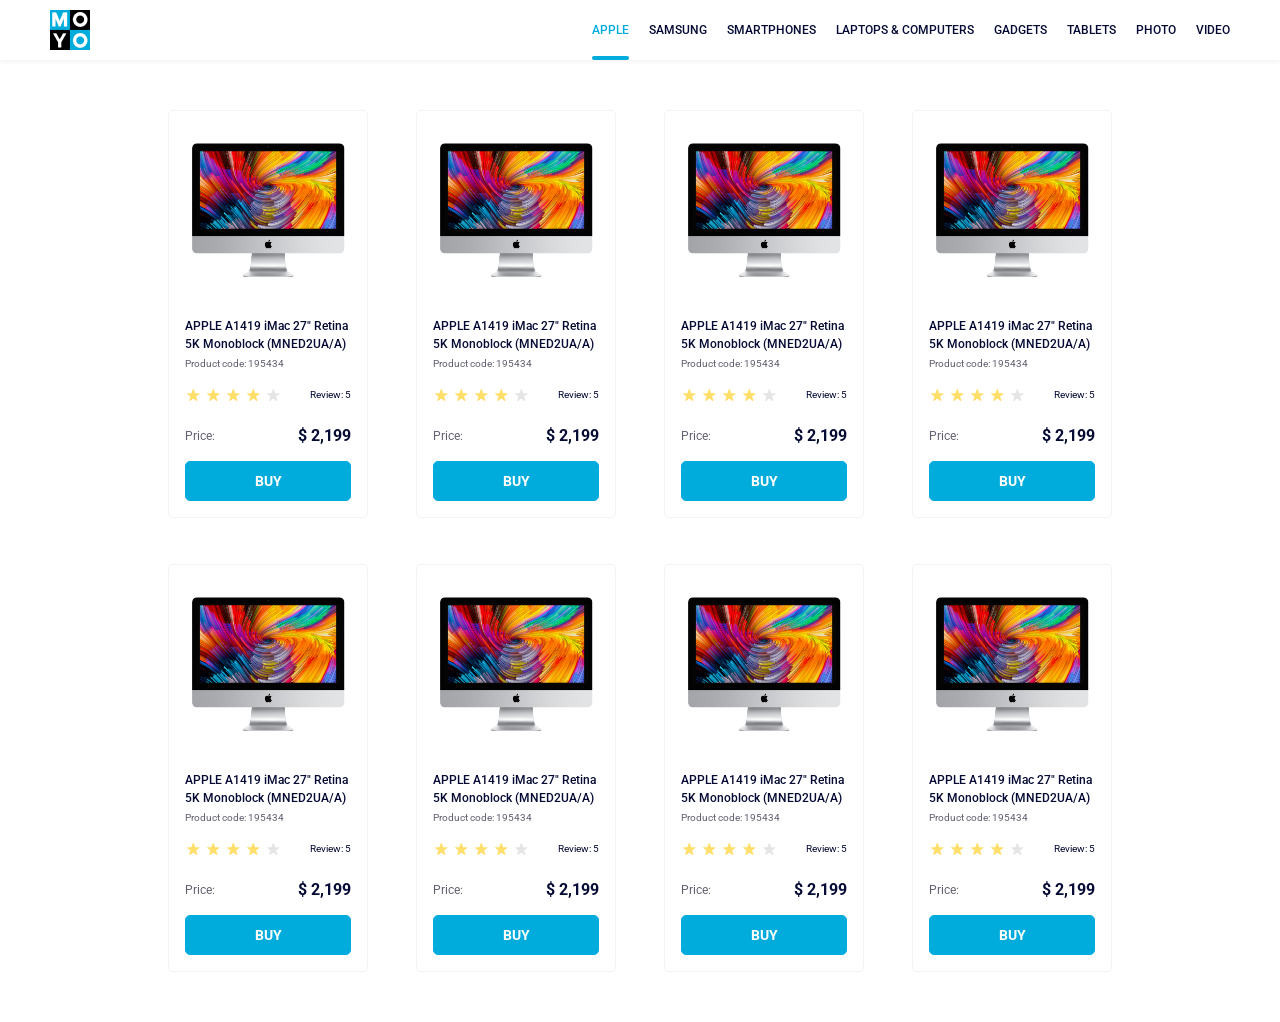
<file: index.html>
<!DOCTYPE html><html lang=en><meta charset=UTF-8><meta name=viewport content="width=device-width, initial-scale=1.0"><title>Catalog</title><link rel=preconnect href=https://fonts.gstatic.com><link href="https://fonts.googleapis.com/css2?family=Roboto:wght@400;500;700&amp;display=swap" rel=stylesheet><link rel=stylesheet href=layout_catalog.d81027d7.css><body>
    <header class=header>
      <a href=index.html class=header__logo>
        <img src=logo.d777a287.png alt=MOYO class=header__logo-img>
      </a>
      <nav class=nav>
        <ul class=nav__list>
          <li class=nav__item>
            <a href=https://www.apple.com/ class="is-active nav__link">
              APPLE
            </a>
          </li>
          <li class=nav__item>
            <a href=https://www.samsung.com/ class=nav__link>
              SAMSUNG
            </a>
          </li>
          <li class=nav__item>
            <a href=#smartphone class=nav__link>
              SMARTPHONES
            </a>
          </li>
          <li class=nav__item>
            <a href=#laptops class=nav__link data-qa=nav-hover>
              LAPTOPS &amp; COMPUTERS
            </a>
          </li>
          <li class=nav__item>
            <a href=#gadgets class=nav__link>
              GADGETS
            </a>
          </li>
          <li class=nav__item>
            <a href=#tablets class=nav__link>
              TABLETS
            </a>
          </li>
          <li class=nav__item>
            <a href=#photo class=nav__link>
              PHOTO
            </a>
          </li>
          <li class=nav__item>
            <a href=#video class=nav__link>
              VIDEO
            </a>
          </li>
        </ul>
      </nav>
    </header>
    

    
    <main class=main>
      <div class=card data-qa=card>
        <img src=imac.202c52ff.jpeg alt="APPLE A1419 iMac 27" class=card__image>

        <div class=card__description>
          <h2 class=card__title>
            APPLE A1419 iMac 27" Retina 5K Monoblock (MNED2UA/A)
          </h2>

          <p class=card__code>Product code: 195434</p>
        </div>

        <div class=card__review>
          <div class="stars stars--4">
            <span class=stars__star></span>
            <span class=stars__star></span>
            <span class=stars__star></span>
            <span class=stars__star></span>
            <span class=stars__star></span>
          </div>
          <p class=card__review-quantity>Review: 5</p>
        </div>

        <div class=card__price>
          <p class=card__price-text>Price:</p>

          <p class=card__price-value>$ 2,199</p>
        </div>

        <div>
          <a class=card__button href=# data-qa=card-hover>
            buy
          </a>
        </div>
      </div>

      <div class=card>
        <img src=imac.202c52ff.jpeg alt="APPLE A1419 iMac 27" class=card__image>

        <div class=card__description>
          <h2 class=card__title>
            APPLE A1419 iMac 27" Retina 5K Monoblock (MNED2UA/A)
          </h2>

          <p class=card__code>Product code: 195434</p>
        </div>

        <div class=card__review>
          <div class="stars stars--4">
            <span class=stars__star></span>
            <span class=stars__star></span>
            <span class=stars__star></span>
            <span class=stars__star></span>
            <span class=stars__star></span>
          </div>
          <p class=card__review-quantity>Review: 5</p>
        </div>

        <div class=card__price>
          <p class=card__price-text>Price:</p>

          <p class=card__price-value>$ 2,199</p>
        </div>

        <div>
          <a class=card__button href=#>
            buy
          </a>
        </div>
      </div>

      <div class=card>
        <img src=imac.202c52ff.jpeg alt="APPLE A1419 iMac 27" class=card__image>

        <div class=card__description>
          <h2 class=card__title>
            APPLE A1419 iMac 27" Retina 5K Monoblock (MNED2UA/A)
          </h2>

          <p class=card__code>Product code: 195434</p>
        </div>

        <div class=card__review>
          <div class="stars stars--4">
            <span class=stars__star></span>
            <span class=stars__star></span>
            <span class=stars__star></span>
            <span class=stars__star></span>
            <span class=stars__star></span>
          </div>
          <p class=card__review-quantity>Review: 5</p>
        </div>

        <div class=card__price>
          <p class=card__price-text>Price:</p>

          <p class=card__price-value>$ 2,199</p>
        </div>

        <div>
          <a class=card__button href=#>
            buy
          </a>
        </div>
      </div>

      <div class=card>
        <img src=imac.202c52ff.jpeg alt="APPLE A1419 iMac 27" class=card__image>

        <div class=card__description>
          <h2 class=card__title>
            APPLE A1419 iMac 27" Retina 5K Monoblock (MNED2UA/A)
          </h2>

          <p class=card__code>Product code: 195434</p>
        </div>

        <div class=card__review>
          <div class="stars stars--4">
            <span class=stars__star></span>
            <span class=stars__star></span>
            <span class=stars__star></span>
            <span class=stars__star></span>
            <span class=stars__star></span>
          </div>
          <p class=card__review-quantity>Review: 5</p>
        </div>

        <div class=card__price>
          <p class=card__price-text>Price:</p>

          <p class=card__price-value>$ 2,199</p>
        </div>

        <div>
          <a class=card__button href=#>
            buy
          </a>
        </div>
      </div>

      <div class=card>
        <img src=imac.202c52ff.jpeg alt="APPLE A1419 iMac 27" class=card__image>

        <div class=card__description>
          <h2 class=card__title>
            APPLE A1419 iMac 27" Retina 5K Monoblock (MNED2UA/A)
          </h2>

          <p class=card__code>Product code: 195434</p>
        </div>

        <div class=card__review>
          <div class="stars stars--4">
            <span class=stars__star></span>
            <span class=stars__star></span>
            <span class=stars__star></span>
            <span class=stars__star></span>
            <span class=stars__star></span>
          </div>
          <p class=card__review-quantity>Review: 5</p>
        </div>

        <div class=card__price>
          <p class=card__price-text>Price:</p>

          <p class=card__price-value>$ 2,199</p>
        </div>

        <div>
          <a class=card__button href=#>
            buy
          </a>
        </div>
      </div>

      <div class=card>
        <img src=imac.202c52ff.jpeg alt="APPLE A1419 iMac 27" class=card__image>

        <div class=card__description>
          <h2 class=card__title>
            APPLE A1419 iMac 27" Retina 5K Monoblock (MNED2UA/A)
          </h2>

          <p class=card__code>Product code: 195434</p>
        </div>

        <div class=card__review>
          <div class="stars stars--4">
            <span class=stars__star></span>
            <span class=stars__star></span>
            <span class=stars__star></span>
            <span class=stars__star></span>
            <span class=stars__star></span>
          </div>
          <p class=card__review-quantity>Review: 5</p>
        </div>

        <div class=card__price>
          <p class=card__price-text>Price:</p>

          <p class=card__price-value>$ 2,199</p>
        </div>

        <div>
          <a class=card__button href=#>
            buy
          </a>
        </div>
      </div>

      <div class=card>
        <img src=imac.202c52ff.jpeg alt="APPLE A1419 iMac 27" class=card__image>

        <div class=card__description>
          <h2 class=card__title>
            APPLE A1419 iMac 27" Retina 5K Monoblock (MNED2UA/A)
          </h2>

          <p class=card__code>Product code: 195434</p>
        </div>

        <div class=card__review>
          <div class="stars stars--4">
            <span class=stars__star></span>
            <span class=stars__star></span>
            <span class=stars__star></span>
            <span class=stars__star></span>
            <span class=stars__star></span>
          </div>
          <p class=card__review-quantity>Review: 5</p>
        </div>

        <div class=card__price>
          <p class=card__price-text>Price:</p>

          <p class=card__price-value>$ 2,199</p>
        </div>

        <div>
          <a class=card__button href=#>
            buy
          </a>
        </div>
      </div>

      <div class=card>
        <img src=imac.202c52ff.jpeg alt="APPLE A1419 iMac 27" class=card__image>

        <div class=card__description>
          <h2 class=card__title>
            APPLE A1419 iMac 27" Retina 5K Monoblock (MNED2UA/A)
          </h2>

          <p class=card__code>Product code: 195434</p>
        </div>

        <div class=card__review>
          <div class="stars stars--4">
            <span class=stars__star></span>
            <span class=stars__star></span>
            <span class=stars__star></span>
            <span class=stars__star></span>
            <span class=stars__star></span>
          </div>
          <p class=card__review-quantity>Review: 5</p>
        </div>

        <div class=card__price>
          <p class=card__price-text>Price:</p>

          <p class=card__price-value>$ 2,199</p>
        </div>

        <div>
          <a class=card__button href=#>
            buy
          </a>
        </div>
      </div>
    </main>
</file>
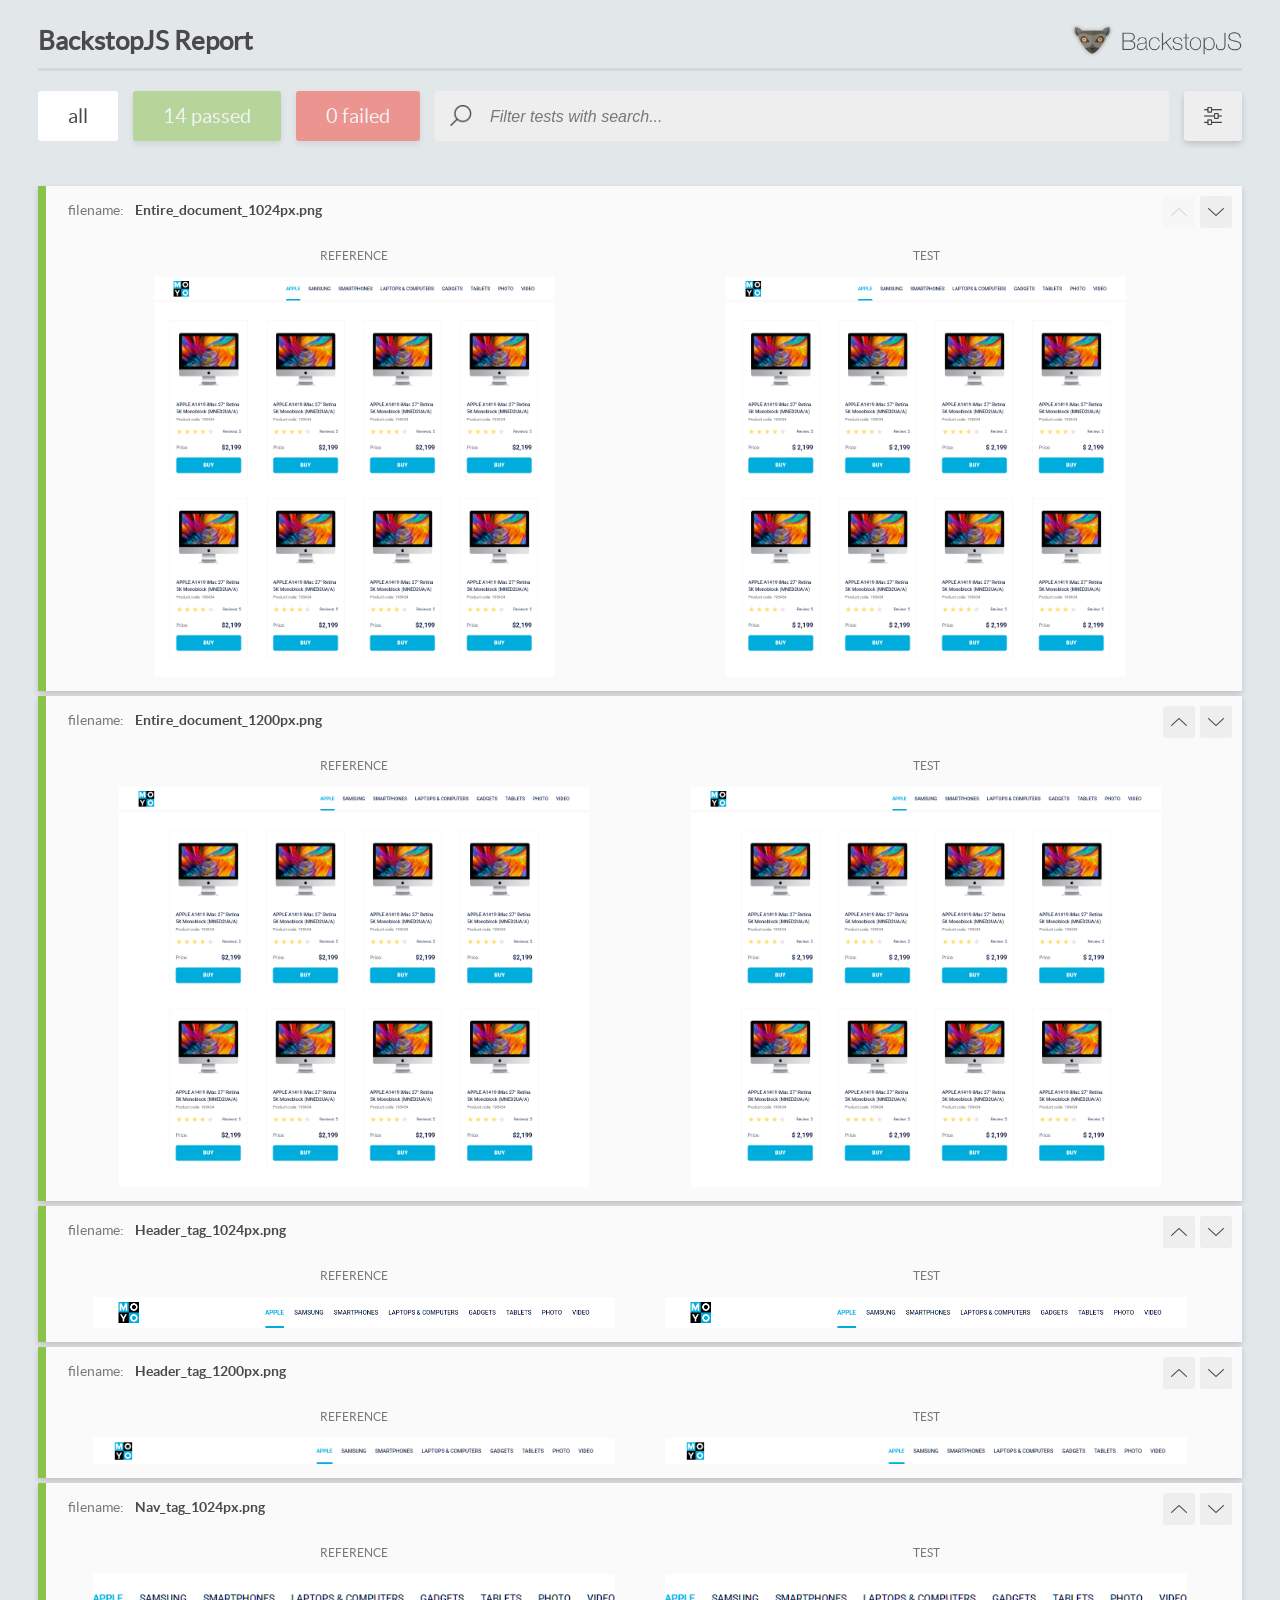
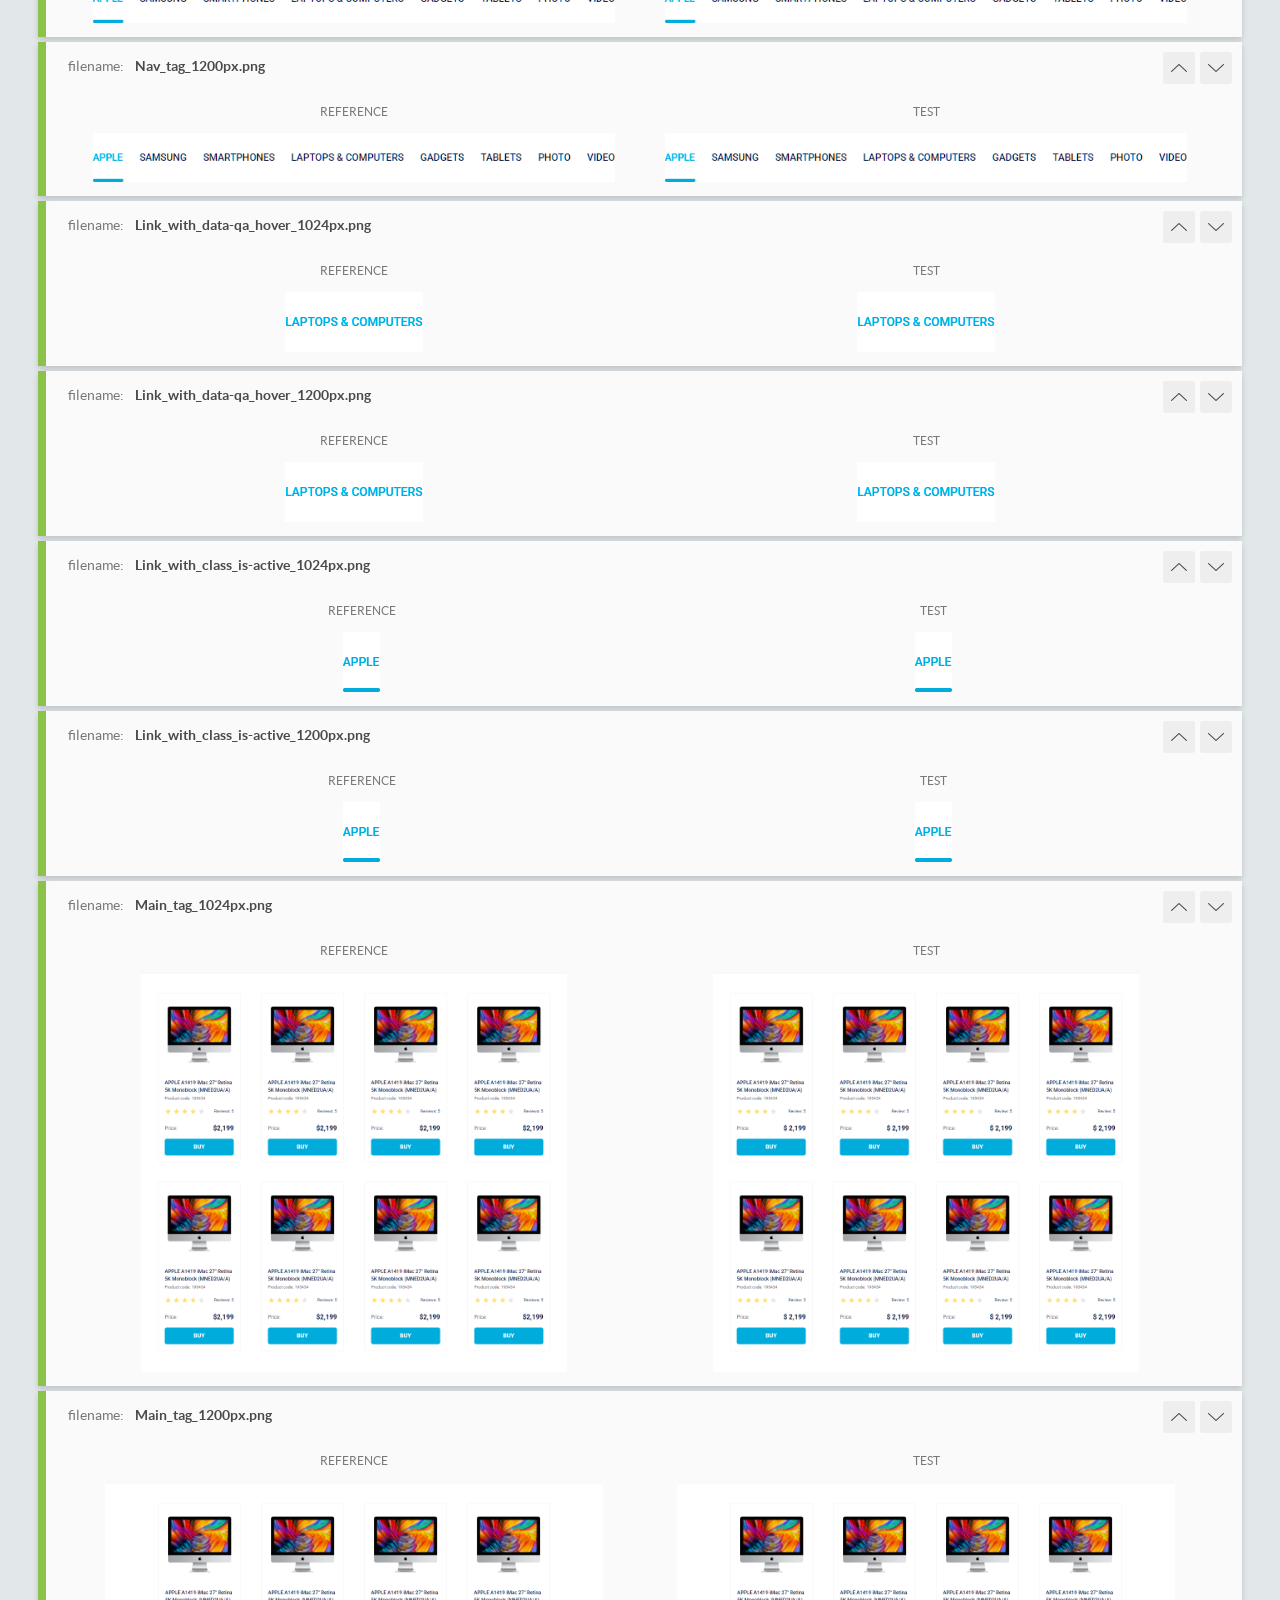
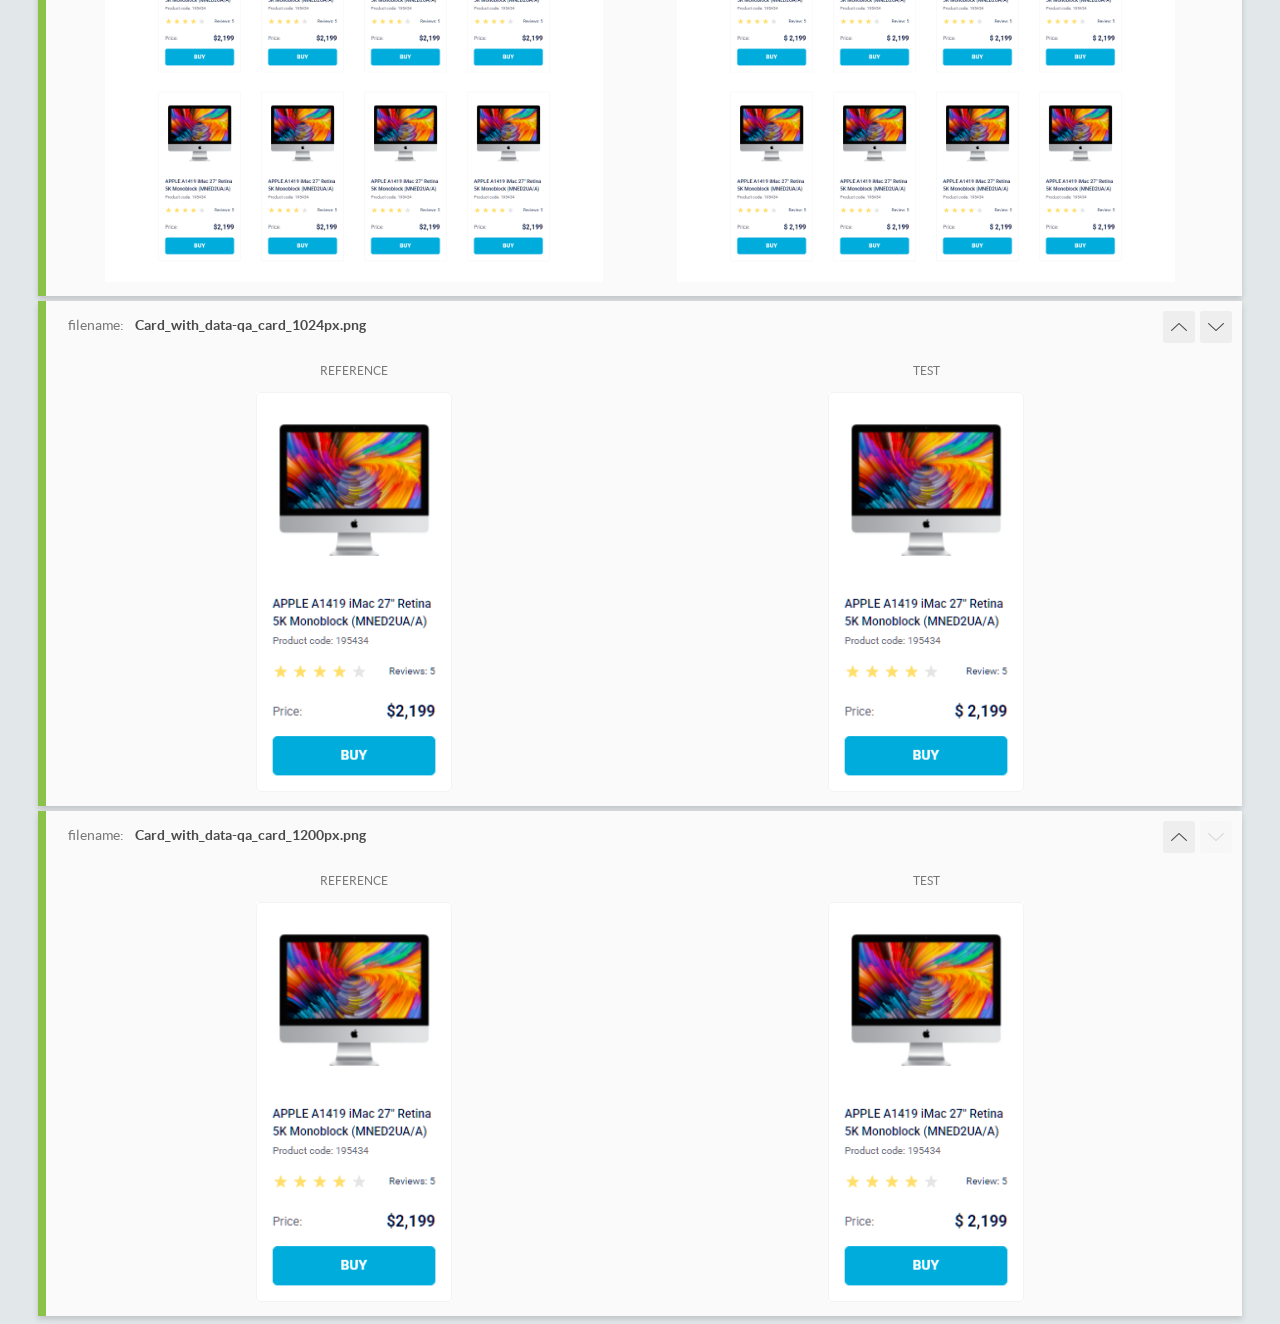
<file: report/html_report/index.html>
<!DOCTYPE html>
<html>
  <head>
    <meta charset="utf-8">
    <!-- Disable Cache -->
    <meta http-equiv="Cache-Control" content="no-cache, no-store, must-revalidate">
    <meta http-equiv="Pragma" content="no-cache">
    <meta http-equiv="Expires" content="0">

    <title>BackstopJS Report</title>

    <style>
      @font-face {
          font-family: 'latoregular';
          src: url('./assets/fonts/lato-regular-webfont.woff2') format('woff2'),
              url('./assets/fonts/lato-regular-webfont.woff') format('woff');
          font-weight: 400;
          font-style: normal;
      }
      @font-face {
          font-family: 'latobold';
          src: url('./assets/fonts/lato-bold-webfont.woff2') format('woff2'),
              url('./assets/fonts/lato-bold-webfont.woff') format('woff');
          font-weight: 700;
          font-style: normal;
      }

      .ReactModal__Body--open {
          overflow: hidden;
      }
      .ReactModal__Body--open .header {
        display: none;
      }

    </style>
  </head>
  <body style="background-color: #E2E7EA">
    <div id="root">

    </div>
    <script>
      function report (report) { // eslint-disable-line no-unused-vars
        window.tests = report;
      }
    </script>
    <script src="config.js"></script>
    <script src="index_bundle.js"></script>
  </body>
</html>
</file>
